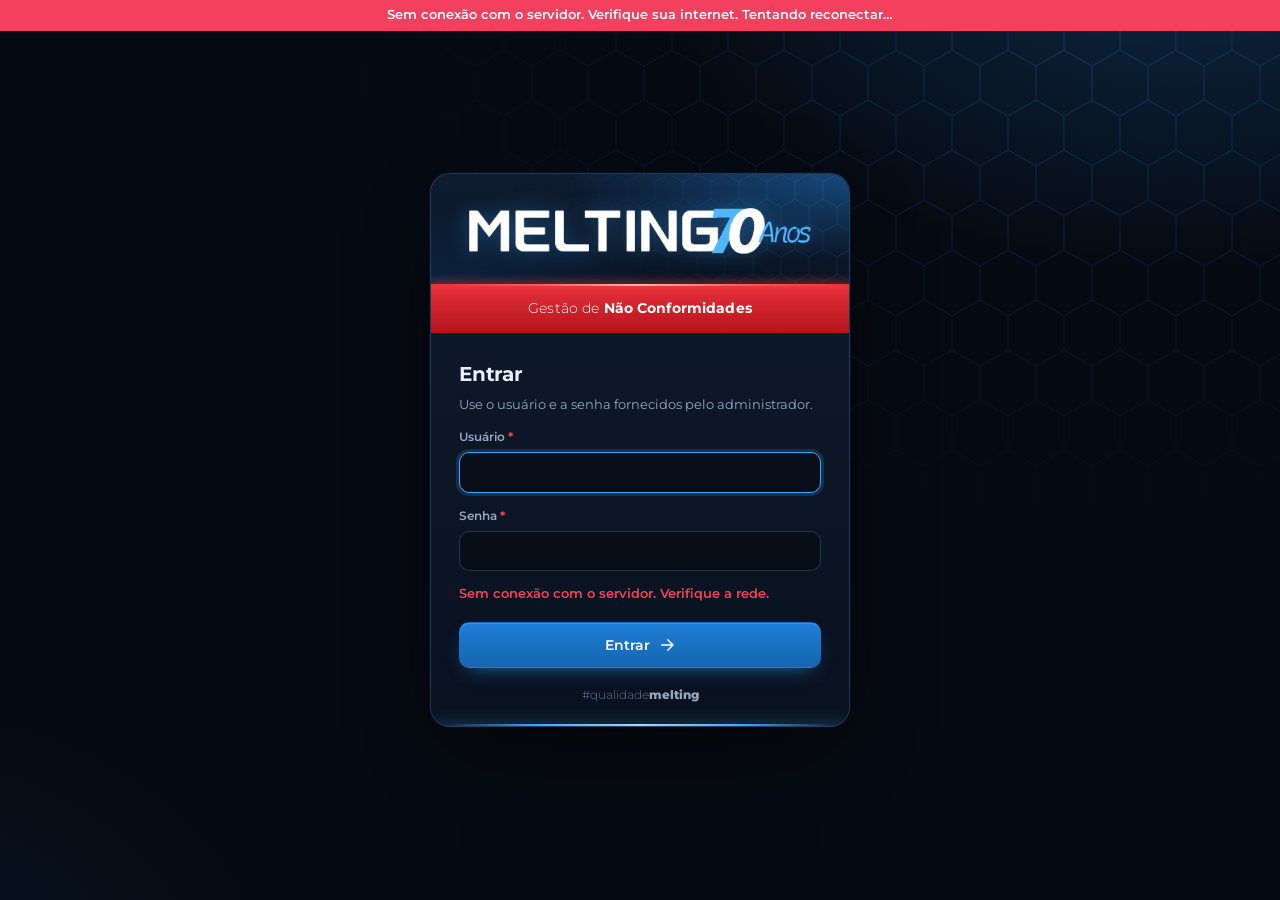
<file: index.html>
<!doctype html>
<html lang="pt-BR">
<head>
<meta charset="utf-8">
<meta name="viewport" content="width=device-width, initial-scale=1">
<title>Melting · Não Conformidades</title>
<meta name="theme-color" content="#060a12">
<link rel="icon" type="image/png" sizes="32x32" href="assets/favicon-32.png?v=2">
<link rel="apple-touch-icon" href="assets/icone-180.png?v=2">
<link rel="preconnect" href="https://fonts.googleapis.com">
<link rel="preconnect" href="https://fonts.gstatic.com" crossorigin>
<link href="https://fonts.googleapis.com/css2?family=Montserrat:wght@300;400;500;600;700;800&display=swap" rel="stylesheet">
<link rel="stylesheet" href="styles.css">
<script>try { if (localStorage.getItem('nc-tema') === 'light') document.documentElement.dataset.theme = 'light'; } catch (e) {}</script>
</head>
<body class="auth-mode">
<svg class="hexbg" aria-hidden="true">
  <defs>
    <pattern id="hex" width="56" height="100" patternUnits="userSpaceOnUse">
      <path d="M28 66L0 50L0 16L28 0L56 16L56 50L28 66L28 100" fill="none" stroke="#2f8be0" stroke-width="1.2"/>
    </pattern>
    <radialGradient id="hexfade" cx="85%" cy="5%" r="60%">
      <stop offset="0" stop-color="#fff" stop-opacity="1"/>
      <stop offset="1" stop-color="#fff" stop-opacity="0"/>
    </radialGradient>
    <mask id="hexmask"><rect width="100%" height="100%" fill="url(#hexfade)"/></mask>
  </defs>
  <rect width="100%" height="100%" fill="url(#hex)" mask="url(#hexmask)"/>
</svg>

<div class="app">
  <aside class="sidebar" id="sidebar">
    <a class="brand" href="#/painel" aria-label="Início">
      <div class="brand-logo"><img src="assets/logo-melting-escuro.png" alt="Melting 70 anos"></div>
      <div class="brand-tag">Gestão de <b>Não Conformidades</b></div>
    </a>
    <nav class="nav" id="nav"></nav>
    <div class="sidebar-foot" id="sidebar-user"></div>
  </aside>
  <div class="scrim" id="scrim"></div>

  <div class="main">
    <header class="topbar">
      <button class="icon-btn menu-btn" id="menu-btn" aria-label="Menu"></button>
      <h1 id="page-title">Painel</h1>
      <a class="btn btn-primary top-new" href="#/nova" id="top-new"></a>
      <div class="topbar-actions">
        <div class="notif-box" id="notif"></div>
        <div class="online-box" id="online"></div>
      </div>
    </header>
    <div class="glowline" aria-hidden="true"></div>
    <main id="view" class="view"></main>
  </div>
</div>

<div id="auth"></div>
<div class="offline-bar">Sem conexão com o servidor. Verifique se a janela do servidor (iniciar-servidor.bat) está aberta no computador servidor. Tentando reconectar…</div>
<div id="print-area"></div>
<div id="toasts" aria-live="polite"></div>
<div id="modal-root"></div>
<input type="file" id="import-file" accept="application/json,.json" hidden>
<script src="config.js"></script>
<script src="app.js"></script>
</body>
</html>
</file>
<file: styles.css>
/* ===== Melting · Gestão de Não Conformidades ===== */
:root{
  --bg:#060a12; --bg2:#09111e;
  --surface:#0c1524; --surface2:#101d31; --surface3:#16284a;
  --line:rgba(96,160,230,.13); --line2:rgba(96,160,230,.26);
  --text:#e8eff9; --muted:#93a7c0; --dim:#5f7593;
  --brand:#1565b0; --brand2:#1f7fd6; --glow:#3aa8ff; --glow2:#a6daff;
  --ok:#34d399; --warn:#f5a524; --err:#f43f5e;
  --r:16px; --r-sm:10px;
  --shadow:0 18px 40px -20px rgba(0,0,0,.75);
  --font:'Montserrat',system-ui,'Segoe UI',Roboto,sans-serif;
  --sidebar:268px;
  color-scheme:dark;
}
*{box-sizing:border-box}
html,body{margin:0}
body{
  font-family:var(--font); font-size:14px; line-height:1.5; color:var(--text);
  background:
    radial-gradient(900px 600px at 92% -10%, rgba(31,127,214,.28), transparent 60%),
    radial-gradient(700px 500px at -10% 110%, rgba(21,101,176,.12), transparent 60%),
    var(--bg);
  min-height:100vh; -webkit-font-smoothing:antialiased;
}
.hexbg{position:fixed; inset:0; width:100%; height:100%; opacity:.22; pointer-events:none; z-index:0}
a{color:inherit; text-decoration:none}
h1,h2,h3,h4{margin:0; font-weight:700; letter-spacing:-.01em}
p{margin:0}
.muted{color:var(--muted)}
.ic{width:18px; height:18px; flex:none}
.txt-err{color:var(--err)}
.txt-ok{color:var(--ok)}
.txt-warn{color:var(--warn)}

/* ===== Layout ===== */
.app{position:relative; z-index:1; display:flex; min-height:100vh}
.sidebar{
  position:fixed; inset:0 auto 0 0; width:var(--sidebar); z-index:30;
  background:linear-gradient(180deg, rgba(9,17,30,.96), rgba(6,10,18,.98));
  border-right:1px solid var(--line); display:flex; flex-direction:column; padding:22px 16px 16px;
  backdrop-filter:blur(8px);
}
.brand{display:block; margin:0 4px 26px; border-radius:14px; overflow:hidden; border:1px solid rgba(58,168,255,.28);
  box-shadow:0 14px 34px -14px rgba(31,127,214,.65), inset 0 1px 0 rgba(255,255,255,.05)}
.brand-logo{position:relative; padding:20px 18px 18px; overflow:hidden;
  background:
    radial-gradient(120% 140% at 100% 0%, rgba(31,127,214,.45), transparent 55%),
    radial-gradient(90% 120% at 0% 100%, rgba(21,101,176,.18), transparent 60%),
    linear-gradient(180deg, #0e1c31, #0a1424)}
.brand-logo::before{content:""; position:absolute; inset:0; opacity:.22; pointer-events:none;
  background-image:url("data:image/svg+xml,%3Csvg xmlns='http://www.w3.org/2000/svg' width='28' height='50'%3E%3Cpath d='M14 33L0 25L0 8L14 0L28 8L28 25L14 33L14 50' fill='none' stroke='%233aa8ff' stroke-width='.8'/%3E%3C/svg%3E");
  -webkit-mask-image:linear-gradient(225deg,#000,transparent 70%); mask-image:linear-gradient(225deg,#000,transparent 70%)}
.brand-logo img{position:relative; display:block; width:100%; height:auto; filter:drop-shadow(0 0 10px rgba(58,168,255,.35))}
.brand-tag{position:relative; background:linear-gradient(180deg, #e8323a, #b3141d); color:#fff; font-size:13px; font-weight:300; padding:11px 14px 10px; text-align:center; letter-spacing:.01em}
.brand-tag::before{content:""; position:absolute; left:0; right:0; top:0; height:2px; background:linear-gradient(90deg, transparent, #ff5a5f, #ffb3b5, #ff5a5f, transparent); box-shadow:0 0 10px 1px rgba(255,70,76,.8)}
.brand-tag b{font-weight:700}

.nav{display:flex; flex-direction:column; gap:4px}
.nav-label{font-size:10.5px; text-transform:uppercase; letter-spacing:.14em; color:var(--dim); margin:14px 12px 6px; font-weight:600}
.nav a{display:flex; align-items:center; gap:12px; padding:10px 12px; border-radius:10px; color:var(--muted); font-weight:500; transition:.15s; position:relative}
.nav a:hover{background:rgba(31,127,214,.08); color:var(--text)}
.nav a.active{background:linear-gradient(90deg, rgba(31,127,214,.25), rgba(31,127,214,.06)); color:#fff}
.nav a.active::before{content:""; position:absolute; left:-16px; top:8px; bottom:8px; width:3px; border-radius:0 3px 3px 0; background:var(--glow); box-shadow:0 0 12px var(--glow)}
.nav .badge{margin-left:auto; font-size:11px; font-weight:700; background:var(--err); color:#fff; border-radius:999px; padding:1px 7px}
.nav .badge.info{background:var(--surface3); color:var(--glow2)}
.sidebar-foot{margin-top:auto; border-top:1px solid var(--line); padding:14px 8px 0; display:flex; align-items:center; gap:10px; font-size:13px}
.avatar{width:34px; height:34px; border-radius:50%; background:linear-gradient(135deg,var(--brand2),var(--brand)); display:grid; place-items:center; font-weight:700; font-size:13px; color:#fff; flex:none}
.sidebar-foot small{display:block; color:var(--dim); font-size:11.5px}

.main{flex:1; margin-left:var(--sidebar); min-width:0; display:flex; flex-direction:column}
.topbar{position:sticky; top:0; z-index:20; display:flex; align-items:center; gap:14px; padding:18px 32px 16px; background:rgba(6,10,18,.72); backdrop-filter:blur(12px)}
.topbar h1{font-size:20px; font-weight:700}
.topbar-actions{margin-left:auto; display:flex; gap:10px}
.menu-btn{display:none}
.glowline{height:2px; position:sticky; top:62px; z-index:19; background:linear-gradient(90deg, transparent 0%, rgba(58,168,255,.0) 5%, var(--glow) 35%, var(--glow2) 50%, var(--glow) 65%, transparent 100%); box-shadow:0 0 14px 1px rgba(58,168,255,.55); opacity:.85}
.view{padding:26px 32px 120px; max-width:1500px; width:100%}

/* ===== Buttons ===== */
.btn{display:inline-flex; align-items:center; gap:8px; justify-content:center; font:inherit; font-weight:600; font-size:13.5px; padding:10px 16px; border-radius:10px; border:1px solid transparent; cursor:pointer; white-space:nowrap; transition:.15s; color:var(--text); background:var(--surface2)}
.btn:hover{filter:brightness(1.12)}
.btn:active{transform:translateY(1px)}
.btn:disabled{opacity:.45; cursor:not-allowed}
.btn-primary{background:linear-gradient(180deg,var(--brand2),var(--brand)); color:#fff; box-shadow:0 8px 20px -10px rgba(31,127,214,.9), inset 0 1px 0 rgba(255,255,255,.15)}
.btn-secondary{background:var(--surface3); border-color:var(--line2)}
.btn-ghost{background:transparent; border-color:var(--line2); color:var(--muted)}
.btn-ghost:hover{color:var(--text); background:rgba(255,255,255,.03)}
.btn-danger{background:var(--err); color:#fff}
.btn-warn{background:var(--warn); color:#1a1200}
.btn-sm{padding:7px 12px; font-size:12.5px}
.icon-btn{display:inline-grid; place-items:center; width:36px; height:36px; border-radius:10px; border:1px solid var(--line2); background:transparent; color:var(--muted); cursor:pointer}
.icon-btn:hover{color:var(--text); background:rgba(255,255,255,.04)}
.icon-btn.danger:hover{color:var(--err); border-color:rgba(244,63,94,.5)}

/* ===== Cards ===== */
.card{background:linear-gradient(180deg, rgba(16,29,49,.85), rgba(12,21,36,.85)); border:1px solid var(--line); border-radius:var(--r); padding:20px; box-shadow:var(--shadow); position:relative}
.card h3{font-size:14px; font-weight:700; margin-bottom:14px; display:flex; align-items:center; gap:8px}
.card h3 small{margin-left:auto; color:var(--dim); font-weight:500; font-size:12px}

/* ===== Pills ===== */
.pill{display:inline-flex; align-items:center; gap:6px; font-size:12px; font-weight:600; padding:3px 10px 3px 8px; border-radius:999px; color:var(--c); background:color-mix(in srgb, var(--c) 14%, transparent); border:1px solid color-mix(in srgb, var(--c) 30%, transparent); white-space:nowrap}
.pill i{width:7px; height:7px; border-radius:50%; background:var(--c); box-shadow:0 0 8px var(--c)}
.sev{display:inline-flex; align-items:center; gap:5px; font-size:12px; font-weight:600; color:var(--c); white-space:nowrap}
.sev::before{content:""; width:9px; height:9px; border-radius:2px; background:var(--c); transform:rotate(45deg)}
.tag{display:inline-block; font-size:11.5px; padding:2px 8px; border-radius:6px; background:var(--surface3); color:var(--muted); font-weight:500}
.due{font-size:12px; font-weight:600; white-space:nowrap}
.due.late{color:var(--err)} .due.soon{color:var(--warn)} .due.ok{color:var(--muted)}

/* ===== Dashboard ===== */
.hero{display:flex; align-items:center; gap:24px; padding:26px 28px; overflow:hidden; margin-bottom:20px; background:linear-gradient(110deg, rgba(21,101,176,.35), rgba(12,21,36,.9) 55%)}
.hero::after{content:""; position:absolute; left:0; right:0; bottom:0; height:2px; background:linear-gradient(90deg, transparent, var(--glow), var(--glow2), var(--glow), transparent); box-shadow:0 0 12px var(--glow)}
.hero h2{font-size:24px; margin:4px 0 6px}
.eyebrow{font-size:13px; font-weight:300; color:var(--glow2); letter-spacing:.02em}
.eyebrow b{font-weight:800}
.hero .btn{margin-left:auto}
.kpis{display:grid; grid-template-columns:repeat(6,1fr); gap:14px; margin-bottom:20px}
.kpi{cursor:pointer; padding:16px 18px; text-align:left; font:inherit; color:inherit; transition:.15s}
.kpi:hover{border-color:var(--line2); transform:translateY(-2px)}
.kpi-top{display:flex; align-items:center; justify-content:space-between; color:var(--muted); font-size:12px; font-weight:500}
.kpi-top .ic{color:var(--c,var(--glow)); width:20px; height:20px; padding:0}
.kpi-v{font-size:30px; font-weight:800; margin-top:6px; letter-spacing:-.02em; color:var(--c,var(--text))}
.kpi-s{font-size:11.5px; color:var(--dim)}
.dash-grid{display:grid; grid-template-columns:repeat(3,minmax(0,1fr)); gap:16px}
.span-2{grid-column:span 2}
.span-3{grid-column:1/-1}

.hbars{display:flex; flex-direction:column; gap:8px}
.hbar{display:grid; grid-template-columns:minmax(90px,38%) 1fr 30px; gap:10px; align-items:center; background:none; border:0; padding:3px 0; font:inherit; color:inherit; cursor:pointer; text-align:left; border-radius:6px}
.hbar:hover .hb-l{color:var(--text)}
.hb-l{font-size:12.5px; color:var(--muted); white-space:nowrap; overflow:hidden; text-overflow:ellipsis}
.hb-t{height:10px; border-radius:6px; background:rgba(255,255,255,.04); overflow:hidden}
.hb-t i{display:block; height:100%; border-radius:6px; background:linear-gradient(90deg, color-mix(in srgb,var(--c) 55%, transparent), var(--c)); min-width:2px}
.hb-v{font-weight:700; font-size:13px; text-align:right}

.donut-wrap{display:flex; align-items:center; gap:22px; flex-wrap:wrap}
.donut{width:150px; height:150px; border-radius:50%; display:grid; place-items:center; flex:none; position:relative}
.donut>div{width:104px; height:104px; border-radius:50%; background:var(--surface); display:grid; place-items:center; align-content:center; text-align:center}
.donut b{font-size:28px; font-weight:800; line-height:1}
.donut span{font-size:11px; color:var(--muted)}
.legend{list-style:none; margin:0; padding:0; display:flex; flex-direction:column; gap:8px; flex:1; min-width:120px}
.legend li{display:flex; align-items:center; gap:8px; font-size:13px; color:var(--muted)}
.legend li b{margin-left:auto; color:var(--text)}
.legend i{width:10px; height:10px; border-radius:3px}
.legend-inline{display:flex; gap:16px; font-size:12px; color:var(--muted); position:absolute; top:20px; right:20px}
.legend-inline span{display:flex; align-items:center; gap:6px}
.legend-inline i{width:10px; height:10px; border-radius:3px; display:inline-block}
.vbars{display:grid; grid-template-columns:repeat(12,1fr); gap:6px; height:210px; align-items:end; padding-top:18px}
.vb{display:flex; flex-direction:column; align-items:center; height:100%; gap:6px}
.vb-bars{flex:1; width:100%; display:flex; align-items:flex-end; justify-content:center; gap:3px; border-bottom:1px solid var(--line)}
.vb-bars i{width:min(14px,40%); background:linear-gradient(180deg,var(--glow),var(--brand)); border-radius:4px 4px 0 0; position:relative; min-height:2px}
.vb-bars i.ok{background:linear-gradient(180deg,#5eead4,#10b981)}
.vb-bars i::before{content:attr(data-v); position:absolute; top:-17px; left:50%; transform:translateX(-50%); font-size:10.5px; font-weight:700; color:var(--muted)}
.vb span{font-size:11px; color:var(--dim)}

.att-list{display:flex; flex-direction:column}
.att{display:grid; grid-template-columns:110px 1fr auto auto; gap:14px; align-items:center; padding:11px 4px; border-top:1px solid var(--line); cursor:pointer}
.att:first-child{border-top:0}
.att:hover{background:rgba(255,255,255,.02)}
.att .num{font-weight:700; font-size:12.5px; color:var(--glow2)}
.att .tt{white-space:nowrap; overflow:hidden; text-overflow:ellipsis}
.att .who{font-size:12px; color:var(--muted)}
.big-money{font-size:30px; font-weight:800; letter-spacing:-.02em}

/* ===== Empty ===== */
.empty{text-align:center; padding:60px 24px; max-width:620px; margin:30px auto}
.empty .ring{width:84px; height:84px; margin:0 auto 18px; border-radius:50%; display:grid; place-items:center; background:radial-gradient(circle, rgba(31,127,214,.35), rgba(31,127,214,.05)); border:1px solid var(--line2); color:var(--glow2)}
.empty .ring .ic{width:36px; height:36px}
.empty h2{font-size:22px; margin-bottom:8px}
.empty p{color:var(--muted); margin-bottom:22px}
.empty .row{display:flex; gap:10px; justify-content:center; flex-wrap:wrap}
.empty-mini{padding:18px; border:1px dashed var(--line2); border-radius:12px; color:var(--muted); text-align:center; font-size:13px}

/* ===== Filters / table ===== */
.toolbar{display:flex; gap:10px; flex-wrap:wrap; align-items:center; margin-bottom:14px}
.search{position:relative; flex:1 1 260px}
.search .ic{position:absolute; left:12px; top:50%; transform:translateY(-50%); color:var(--dim)}
.search input{padding-left:38px}
.toolbar select,.toolbar input[type=date]{width:auto; min-width:140px}
.view-toggle{display:inline-flex; border:1px solid var(--line2); border-radius:10px; overflow:hidden}
.view-toggle button{background:transparent; border:0; color:var(--muted); padding:8px 12px; cursor:pointer; display:flex; align-items:center; gap:6px; font:inherit; font-size:13px; font-weight:600}
.view-toggle button.on{background:var(--surface3); color:#fff}
.result-info{display:flex; align-items:center; gap:10px; color:var(--muted); font-size:12.5px; margin-bottom:10px; flex-wrap:wrap}
.chip{display:inline-flex; align-items:center; gap:6px; padding:3px 6px 3px 10px; border-radius:999px; background:var(--surface3); color:var(--text); font-size:12px; font-weight:500}
.chip button{background:none; border:0; color:var(--muted); cursor:pointer; padding:0; display:grid}
.chip button .ic{width:14px; height:14px}
.linkbtn{background:none; border:0; color:var(--glow); cursor:pointer; font:inherit; font-size:12.5px; padding:0}

.table-wrap{padding:0; overflow:hidden}
table.tbl{width:100%; border-collapse:collapse}
.tbl th{font-size:11px; text-transform:uppercase; letter-spacing:.08em; color:var(--dim); font-weight:600; text-align:left; padding:13px 14px; border-bottom:1px solid var(--line); cursor:pointer; user-select:none; white-space:nowrap; background:rgba(6,10,18,.35)}
.tbl th:hover{color:var(--text)}
.tbl th .arr{opacity:.8; margin-left:4px}
.tbl td{padding:13px 14px; border-bottom:1px solid var(--line); vertical-align:middle}
.tbl tbody tr{cursor:pointer; transition:background .12s}
.tbl tbody tr:hover{background:rgba(31,127,214,.07)}
.tbl tbody tr:last-child td{border-bottom:0}
.tbl .num{font-weight:700; color:var(--glow2); white-space:nowrap}
.tbl .tt{font-weight:600; max-width:360px}
.tbl .tt small{display:block; color:var(--dim); font-weight:500; font-size:12px; white-space:nowrap; overflow:hidden; text-overflow:ellipsis}
.prog{display:flex; align-items:center; gap:8px; font-size:12px; color:var(--muted); white-space:nowrap}
.prog .bar{width:54px; height:6px; border-radius:4px; background:rgba(255,255,255,.06); overflow:hidden}
.prog .bar i{display:block; height:100%; background:var(--ok)}

/* ===== Kanban ===== */
.kanban{display:grid; grid-template-columns:repeat(6, minmax(230px,1fr)); gap:14px; overflow-x:auto; padding-bottom:10px}
.kcol{background:rgba(12,21,36,.6); border:1px solid var(--line); border-radius:var(--r); padding:12px; min-height:200px; display:flex; flex-direction:column; gap:10px}
.kcol-h{display:flex; align-items:center; gap:8px; font-size:13px; font-weight:700; padding:2px 4px 8px; border-bottom:2px solid var(--c)}
.kcol-h span{margin-left:auto; color:var(--muted); font-weight:600}
.kcol.over{background:rgba(31,127,214,.1); border-color:var(--glow)}
.kcard{background:var(--surface2); border:1px solid var(--line); border-left:3px solid var(--sc); border-radius:10px; padding:11px 12px; cursor:pointer; display:flex; flex-direction:column; gap:6px; transition:.12s}
.kcard:hover{border-color:var(--line2); transform:translateY(-1px)}
.kcard.dragging{opacity:.4}
.kcard .num{font-size:11.5px; font-weight:700; color:var(--glow2)}
.khead{display:flex; align-items:center; justify-content:space-between; gap:8px}
.kprazo{display:inline-flex; align-items:center; gap:4px; font-size:10.5px; font-weight:700; letter-spacing:.02em; padding:3px 8px 3px 6px; border-radius:999px; border:1px solid; white-space:nowrap}
.kprazo svg{width:13px; height:13px; flex:none}
.kprazo.ok{color:#34d399; border-color:rgba(52,211,153,.4); background:rgba(52,211,153,.1)}
.kprazo.soon{color:var(--warn); border-color:rgba(245,165,36,.45); background:rgba(245,165,36,.1)}
.kprazo.late{color:#ff5a6e; border-color:rgba(244,63,94,.55); background:rgba(244,63,94,.14); animation:kpulse 1.8s ease-in-out infinite}
@keyframes kpulse{0%,100%{box-shadow:0 0 0 0 rgba(244,63,94,.45)} 50%{box-shadow:0 0 0 4px rgba(244,63,94,0)}}
@media (prefers-reduced-motion:reduce){ .kprazo.late{animation:none} }
.kcard .tt{font-weight:600; font-size:13px; line-height:1.35}
.kcard .meta{display:flex; align-items:center; justify-content:space-between; gap:6px; font-size:11.5px; color:var(--muted)}

/* ===== Forms ===== */
input,select,textarea{width:100%; font:inherit; font-size:13.5px; color:var(--text); background:rgba(6,10,18,.55); border:1px solid var(--line2); border-radius:10px; padding:9px 12px; outline:none; transition:border .15s, box-shadow .15s}
textarea{resize:vertical; min-height:42px}
.money-in{position:relative}
.money-in i{position:absolute; left:12px; top:50%; transform:translateY(-50%); font-style:normal; font-size:13.5px; color:var(--muted); pointer-events:none}
.money-in input{padding-left:36px; text-align:right; font-variant-numeric:tabular-nums}
input:focus,select:focus,textarea:focus{border-color:var(--glow); box-shadow:0 0 0 3px rgba(58,168,255,.18)}
input::placeholder,textarea::placeholder{color:var(--dim)}
select option{background:var(--surface)}
input:disabled,select:disabled,textarea:disabled{opacity:.75; cursor:not-allowed}
.fld{display:flex; flex-direction:column; gap:6px; min-width:0}
.fld>span{font-size:12px; font-weight:600; color:var(--muted)}
.fld>span b{color:var(--err)}
.fld.invalid input,.fld.invalid select,.fld.invalid textarea{border-color:var(--err); box-shadow:0 0 0 3px rgba(244,63,94,.15)}
.fld .hint{font-size:11.5px; color:var(--dim); font-weight:400}
.grid{display:grid; grid-template-columns:repeat(4,minmax(0,1fr)); gap:14px 16px}
.grid .c2{grid-column:span 2} .grid .c3{grid-column:span 3} .grid .c4{grid-column:1/-1}
.seg{display:flex; gap:6px; flex-wrap:wrap}
.seg label{flex:1; position:relative; cursor:pointer; min-width:70px}
.seg input{position:absolute; opacity:0; pointer-events:none}
.seg span{display:block; text-align:center; padding:8px 10px; border-radius:10px; border:1px solid var(--line2); font-size:12.5px; font-weight:600; color:var(--muted); transition:.12s; white-space:nowrap}
.seg label:hover span{color:var(--text)}
.seg input:checked+span{color:#fff; background:color-mix(in srgb,var(--c) 28%, transparent); border-color:var(--c); box-shadow:0 0 0 1px var(--c) inset}
.seg input:focus-visible+span{outline:2px solid var(--glow)}

/* ===== Editor ===== */
.ed-head{display:flex; align-items:flex-start; gap:16px; margin-bottom:18px}
.ed-num{display:flex; align-items:center; gap:10px; flex-wrap:wrap; font-weight:700; color:var(--glow2); font-size:13px}
.ed-title h2{font-size:22px; margin:6px 0 4px}
.ed-meta{font-size:12px; color:var(--dim)}
.stepper{list-style:none; margin:0 0 20px; padding:16px 20px; display:flex; gap:0; counter-reset:s}
.stepper li{flex:1; display:flex; align-items:center; gap:10px; position:relative; color:var(--dim); font-size:12.5px; font-weight:600; min-width:0}
.stepper li:not(:last-child)::after{content:""; flex:1; height:2px; background:var(--line2); margin:0 12px; border-radius:2px; min-width:12px}
.stepper li.done:not(:last-child)::after{background:linear-gradient(90deg,var(--ok),color-mix(in srgb,var(--ok) 40%, transparent))}
.stepper .dot{width:30px; height:30px; border-radius:50%; display:grid; place-items:center; border:2px solid var(--line2); flex:none; font-size:12px}
.stepper .dot .ic{width:15px; height:15px}
.stepper li.done{color:var(--muted)}
.stepper li.done .dot{background:var(--ok); border-color:var(--ok); color:#062018}
.stepper li.current{color:#fff}
.stepper li.current .dot{border-color:var(--glow); background:rgba(58,168,255,.18); color:#fff; box-shadow:0 0 0 4px rgba(58,168,255,.12), 0 0 18px rgba(58,168,255,.5)}
.stepper .lbl{white-space:nowrap; overflow:hidden; text-overflow:ellipsis}
.banner{display:flex; align-items:center; gap:12px; padding:13px 16px; border-radius:12px; margin-bottom:18px; font-size:13px; border:1px solid}
.banner.ok{background:rgba(52,211,153,.08); border-color:rgba(52,211,153,.3); color:#a7f3d0}
.banner.mute{background:rgba(125,142,163,.1); border-color:rgba(125,142,163,.3); color:var(--muted)}
.banner.warn{background:rgba(245,165,36,.08); border-color:rgba(245,165,36,.35); color:#fde2a8}
.ed-grid{display:grid; grid-template-columns:200px minmax(0,1fr); gap:22px; align-items:start}
.ed-toc{position:sticky; top:90px; display:flex; flex-direction:column; gap:2px}
.ed-toc button{background:none; border:0; text-align:left; font:inherit; color:var(--muted); padding:8px 12px; border-radius:8px; cursor:pointer; font-size:13px; display:flex; gap:10px; align-items:center}
.ed-toc button:hover{background:rgba(255,255,255,.03); color:var(--text)}
.ed-toc button i{font-style:normal; font-size:11px; font-weight:700; width:20px; height:20px; border-radius:6px; display:grid; place-items:center; background:var(--surface3); color:var(--glow2); flex:none}
.ed-sections{display:flex; flex-direction:column; gap:18px; min-width:0}
fieldset.lock{border:0; margin:0; padding:0; min-width:0; display:contents}
.sec{scroll-margin-top:90px; padding:0}
.sec-h{display:flex; align-items:center; gap:14px; padding:18px 22px; border-bottom:1px solid var(--line)}
.sec-h h3{margin:0; font-size:15px}
.sec-h p{font-size:12.5px; color:var(--muted)}
.sec-n{width:32px; height:32px; border-radius:10px; display:grid; place-items:center; font-weight:800; background:linear-gradient(180deg,var(--brand2),var(--brand)); color:#fff; flex:none; font-size:14px}
.sec-h .right{margin-left:auto}
.sec-b{padding:20px 22px 22px}
.sub-h{font-size:12px; text-transform:uppercase; letter-spacing:.1em; color:var(--glow2); font-weight:700; margin:4px 0 12px; display:flex; align-items:center; gap:8px}
.sub-h small{text-transform:none; letter-spacing:0; color:var(--dim); font-weight:500}
.sub-gap{margin-top:24px}

.whys{display:flex; flex-direction:column; gap:8px; counter-reset:w}
.why{display:grid; grid-template-columns:96px 1fr; align-items:center; gap:10px}
.why b{font-size:12px; color:var(--muted); font-weight:600}
.why:nth-child(n+2){padding-left:14px}
.why:nth-child(n+3){padding-left:28px}
.why:nth-child(n+4){padding-left:42px}
.why:nth-child(n+5){padding-left:56px}

.fish{display:grid; grid-template-columns:1fr 1fr 1fr 150px; grid-template-rows:auto 26px auto; gap:0 14px; align-items:stretch}
.fish .bone{display:flex; flex-direction:column; gap:6px}
.fish .bone span{font-size:12px; font-weight:700; color:var(--glow2); text-transform:uppercase; letter-spacing:.06em}
.fish .bone.top{border-bottom:2px solid transparent}
.fish .spine{grid-column:1/4; grid-row:2; position:relative}
.fish .spine::before{content:""; position:absolute; left:0; right:-14px; top:50%; height:3px; background:linear-gradient(90deg, var(--line2), var(--glow)); border-radius:2px; box-shadow:0 0 10px rgba(58,168,255,.4)}
.fish .head{grid-column:4; grid-row:1/4; display:flex; align-items:center}
.fish .head .box{width:100%; border:1px solid var(--glow); background:rgba(58,168,255,.08); border-radius:12px; padding:12px; font-size:12px; color:var(--glow2); font-weight:700; text-align:center; position:relative}
.fish .head .box::before{content:""; position:absolute; left:-10px; top:50%; transform:translateY(-50%); border:9px solid transparent; border-right-color:var(--glow); border-left:0}
.fish .bone.b1,.fish .bone.b4{grid-column:1} .fish .bone.b2,.fish .bone.b5{grid-column:2} .fish .bone.b3,.fish .bone.b6{grid-column:3}
.fish .bone.b1,.fish .bone.b2,.fish .bone.b3{grid-row:1}
.fish .bone.b4,.fish .bone.b5,.fish .bone.b6{grid-row:3}
.fish textarea{min-height:64px; font-size:13px}

.acoes{display:flex; flex-direction:column; gap:12px}
.acao{display:grid; grid-template-columns:34px 1fr 36px; gap:14px; padding:16px; border:1px solid var(--line); border-left:3px solid var(--c); border-radius:12px; background:rgba(6,10,18,.35)}
.acao-n{width:30px; height:30px; border-radius:50%; background:var(--surface3); display:grid; place-items:center; font-weight:800; font-size:13px; color:var(--glow2)}
.acao .grid{grid-template-columns:repeat(4,minmax(0,1fr))}
.w2h{font-size:10px; font-weight:800; color:var(--glow); background:rgba(58,168,255,.12); padding:1px 5px; border-radius:4px; margin-right:4px; letter-spacing:.03em}
.add-row{margin-top:12px}

.anexos{display:grid; grid-template-columns:repeat(auto-fill,minmax(150px,1fr)); gap:12px}
.anexo{border:1px solid var(--line); border-radius:12px; overflow:hidden; background:var(--surface2); position:relative; cursor:pointer}
.anexo .thumb{aspect-ratio:4/3; background:#000 center/cover no-repeat; display:grid; place-items:center; color:var(--muted)}
.anexo .thumb .ic{width:34px; height:34px}
.anexo .nm{font-size:11.5px; padding:7px 9px; white-space:nowrap; overflow:hidden; text-overflow:ellipsis; color:var(--muted)}
.anexo .icon-btn{position:absolute; top:6px; right:6px; width:28px; height:28px; background:rgba(6,10,18,.75); border-color:transparent}
.drop{border:1.5px dashed var(--line2); border-radius:12px; display:grid; place-items:center; text-align:center; padding:18px; color:var(--muted); cursor:pointer; font-size:12.5px; min-height:150px; gap:6px; transition:.15s}
.drop:hover,.drop.over{border-color:var(--glow); color:var(--text); background:rgba(58,168,255,.05)}
.drop .ic{width:26px; height:26px; color:var(--glow)}

.timeline{list-style:none; margin:0; padding:0 0 0 6px}
.timeline li{position:relative; padding:0 0 14px 22px; border-left:2px solid var(--line2); font-size:13px}
.timeline li:last-child{border-left-color:transparent; padding-bottom:0}
.timeline li::before{content:""; position:absolute; left:-6px; top:4px; width:10px; height:10px; border-radius:50%; background:var(--glow); box-shadow:0 0 8px var(--glow)}
.timeline small{display:block; color:var(--dim); font-size:11.5px}

.actionbar{position:fixed; left:var(--sidebar); right:0; bottom:0; z-index:25; display:flex; align-items:center; gap:10px; padding:14px 32px; background:rgba(6,10,18,.88); backdrop-filter:blur(12px); border-top:1px solid var(--line)}
.actionbar::before{content:""; position:absolute; left:0; right:0; top:-1px; height:1px; background:linear-gradient(90deg, transparent, var(--glow), transparent); opacity:.6}
.actionbar .sp{flex:1}
.dirty{font-size:12.5px; color:var(--warn); font-weight:600; opacity:0; transition:.2s}
.dirty.on{opacity:1}
.btn .sm{display:none}
.menu-wrap{position:relative}
.menu{position:absolute; bottom:calc(100% + 8px); right:0; min-width:220px; background:var(--surface2); border:1px solid var(--line2); border-radius:12px; padding:6px; box-shadow:var(--shadow); display:none}
.menu.open{display:block}
.menu button{display:flex; width:100%; align-items:center; gap:10px; background:none; border:0; color:var(--text); font:inherit; font-size:13px; padding:9px 10px; border-radius:8px; cursor:pointer; text-align:left}
.menu button:hover{background:rgba(255,255,255,.05)}
.menu button.danger{color:var(--err)}

/* ===== Config ===== */
.cfg-grid{display:grid; grid-template-columns:repeat(2,minmax(0,1fr)); gap:16px}
.chips{display:flex; flex-wrap:wrap; gap:6px; margin-bottom:12px}
.addline{display:flex; gap:8px}
.cfg-actions{display:flex; flex-wrap:wrap; gap:10px}
.cfg-note{font-size:12.5px; color:var(--muted); margin-bottom:14px}

/* ===== Toast / Modal ===== */
#toasts{position:fixed; right:22px; bottom:90px; z-index:100; display:flex; flex-direction:column; gap:8px}
.toast{display:flex; align-items:center; gap:10px; padding:12px 16px; border-radius:12px; background:var(--surface2); border:1px solid var(--line2); box-shadow:var(--shadow); font-size:13px; font-weight:500; animation:tin .25s ease; max-width:380px}
.toast.ok .ic{color:var(--ok)} .toast.err .ic{color:var(--err)}
.toast.out{opacity:0; transform:translateY(8px); transition:.3s}
@keyframes tin{from{opacity:0; transform:translateY(10px)}}
.modal-back{position:fixed; inset:0; z-index:90; background:rgba(2,5,10,.7); backdrop-filter:blur(4px); display:grid; place-items:center; padding:20px; animation:tin .2s}
.modal{width:min(520px,100%); background:var(--surface); border:1px solid var(--line2); border-radius:18px; box-shadow:var(--shadow); overflow:hidden}
.modal.wide{width:min(980px,100%)}
.modal h3{padding:18px 22px; border-bottom:1px solid var(--line); font-size:16px}
.modal-body{padding:18px 22px; color:var(--muted); font-size:13.5px; max-height:70vh; overflow:auto}
.modal-body ul{margin:8px 0 0; padding-left:18px; color:var(--text)}
.modal-body li{margin:4px 0}
.modal-body img{max-width:100%; border-radius:10px; display:block; margin:0 auto}
.modal-actions{display:flex; justify-content:flex-end; gap:10px; padding:14px 22px; border-top:1px solid var(--line); background:rgba(6,10,18,.3)}

/* ===== Histórico (log) da NC ===== */
.log-tools{display:flex; gap:10px; flex-wrap:wrap; align-items:center; margin-bottom:16px}
.log-tools .search{flex:1 1 220px}
.log-tools select{width:auto; min-width:150px}
.log{list-style:none; margin:0; padding:0 0 0 4px; position:relative}
.log li{display:grid; grid-template-columns:34px 1fr; gap:12px; position:relative; padding-bottom:16px}
.log li:not(:last-child)::before{content:""; position:absolute; left:16px; top:34px; bottom:0; width:2px; background:var(--line2)}
.log-ic{width:34px; height:34px; border-radius:10px; display:grid; place-items:center; color:var(--c); background:color-mix(in srgb, var(--c) 14%, transparent); border:1px solid color-mix(in srgb, var(--c) 35%, transparent)}
.log-ic .ic{width:16px; height:16px}
.log-main{min-width:0; padding-top:2px}
.log-top{display:flex; align-items:baseline; gap:10px; flex-wrap:wrap; font-size:13.5px}
.log-tag{font-size:10.5px; font-weight:700; text-transform:uppercase; letter-spacing:.06em; color:var(--c)}
.log-meta{display:flex; align-items:center; gap:6px; font-size:12px; color:var(--muted); margin-top:3px}
.avatar.xs{width:18px; height:18px; font-size:8.5px; margin-left:2px}
.log-diff{width:100%; border-collapse:collapse; margin-top:10px; font-size:12.5px; border:1px solid var(--line); border-radius:10px; overflow:hidden}
.log-diff th{text-align:left; font-size:10.5px; text-transform:uppercase; letter-spacing:.06em; color:var(--dim); padding:7px 10px; background:rgba(6,10,18,.45); font-weight:600}
.log-diff td{padding:7px 10px; border-top:1px solid var(--line); vertical-align:top; word-break:break-word}
.log-diff td:first-child{color:var(--muted); font-weight:600; width:28%}
.log-diff td.de{color:#fda4af; text-decoration:line-through; text-decoration-color:rgba(244,63,94,.5); width:36%}
.log-diff td.para{color:#86efac}
.log-diff i{color:var(--dim); text-decoration:none; font-style:italic}
.linkbtn .ic{width:13px; height:13px; vertical-align:-2px}
@media (max-width:720px){ .log-diff thead{display:none} .log-diff td{display:block; width:auto!important; border-top:0; padding:2px 10px} .log-diff tr{display:block; border-top:1px solid var(--line); padding:6px 0} }

/* ===== Kanban: responsável ===== */
.kresp{display:flex; align-items:center; gap:7px; padding:4px 0; margin:0; min-width:0}
.kresp .avatar.sm{width:20px; height:20px; font-size:8.5px; flex:none}
.kresp span:last-child{font-size:12px; font-weight:600; color:var(--text); line-height:1.2; min-width:0; overflow:hidden; text-overflow:ellipsis; white-space:nowrap}
.kresp small{display:inline; font-size:11px; font-weight:400; color:var(--dim); margin-right:4px}

/* ===== Setores x responsáveis ===== */
.span-cfg{grid-column:1/-1}
.setor-tbl{display:grid; grid-template-columns:1fr; gap:0}
.setor-head,.setor-row{display:grid; grid-template-columns:minmax(120px,.8fr) minmax(170px,1fr) minmax(220px,2fr) 36px; gap:12px; align-items:center}
.setor-head{font-size:11px; font-weight:700; letter-spacing:.06em; text-transform:uppercase; color:var(--muted); padding:0 0 6px; border-bottom:1px solid var(--line2)}
.setor-row{padding:8px 0; border-bottom:1px solid var(--line)}
.setor-nome{font-weight:600; font-size:13px}
.setor-row select{padding:7px 10px; font-size:13px}
.equipe{display:flex; flex-wrap:wrap; gap:6px; align-items:center}
.equipe .chip{font-size:12px}
.equipe select{width:auto; min-width:150px; padding:5px 8px; font-size:12.5px}
.enc-who{display:flex; gap:10px; align-items:center; padding:10px 12px; margin-bottom:14px; border:1px solid var(--line2); border-radius:10px; background:rgba(58,168,255,.06); font-size:13px; color:var(--muted)}
.enc-who b{color:var(--text)}
.enc-who svg{width:16px; height:16px; flex:none; color:var(--glow)}
@media (max-width:900px){ .setor-head{display:none} .setor-row{grid-template-columns:1fr 36px} .setor-row>select,.setor-row>.equipe{grid-column:1} .setor-row>button{grid-row:1; grid-column:2} }

/* ===== Menu lateral recolhível (desktop) ===== */
@media (min-width:961px){
  .menu-btn{display:inline-grid}
  .sidebar{transition:transform .25s ease}
  .main{transition:margin-left .25s ease}
  .actionbar{transition:left .25s ease}
  body.nav-collapsed .sidebar{transform:translateX(-100%)}
  body.nav-collapsed .main{margin-left:0}
  body.nav-collapsed .actionbar{left:0}
  body.nav-collapsed .view{max-width:1700px}
}

/* ===== Responsive ===== */
@media (max-width:1280px){
  .kpis{grid-template-columns:repeat(3,1fr)}
  .ed-grid{grid-template-columns:1fr}
  .ed-toc{display:none}
}
@media (max-width:1100px){
  .dash-grid{grid-template-columns:1fr 1fr}
  .grid{grid-template-columns:repeat(2,minmax(0,1fr))}
  .grid .c3{grid-column:1/-1}
  .acao .grid{grid-template-columns:repeat(2,minmax(0,1fr))}
  .stepper .lbl{display:none}
  .stepper li.current .lbl{display:block}
}
@media (max-width:960px){
  .sidebar{transform:translateX(-100%); transition:transform .25s ease}
  body.nav-open .sidebar{transform:none}
  .scrim{position:fixed; inset:0; z-index:25; background:rgba(0,0,0,.55); display:none}
  body.nav-open .scrim{display:block}
  .main{margin-left:0}
  .menu-btn{display:inline-grid}
  .actionbar{left:0; padding:12px 16px}
  .topbar{padding:14px 16px}
  .glowline{top:64px}
  .view{padding:18px 16px 120px}
  .cfg-grid{grid-template-columns:1fr}
  .fish{grid-template-columns:1fr 1fr; grid-template-rows:auto}
  .fish .bone{grid-column:auto!important; grid-row:auto!important}
  .fish .spine{display:none}
  .fish .head{grid-column:1/-1; grid-row:auto}
  .fish .head .box::before{display:none}
}
@media (max-width:720px){
  .kpis{grid-template-columns:repeat(2,1fr)}
  .dash-grid{grid-template-columns:1fr}
  .span-2{grid-column:auto}
  .hero{flex-direction:column; align-items:flex-start}
  .hero .btn{margin-left:0}
  .grid,.acao .grid{grid-template-columns:1fr}
  .grid .c2,.grid .c3{grid-column:auto}
  .acao{grid-template-columns:1fr; position:relative}
  .acao-n{display:none}
  .acao>.icon-btn{position:absolute; top:10px; right:10px}
  .topbar-actions .btn span{display:none}
  .actionbar .btn span{display:none}
  .actionbar .btn-primary span{display:inline}
  .actionbar .btn-primary span.lg{display:none}
  .actionbar .dirty{font-size:0}
  .actionbar .dirty.on::before{content:"●"; font-size:14px}
  .sub-h{flex-wrap:wrap; gap:2px 8px}
  .att{grid-template-columns:1fr auto}
  .att .who,.att .tt-hide{display:none}
  .vbars{gap:2px}
  .legend-inline{position:static; margin-bottom:6px}
  .why{grid-template-columns:1fr; padding-left:0!important; gap:4px}
  /* table -> cards */
  .tbl thead{display:none}
  .tbl,.tbl tbody,.tbl tr,.tbl td{display:block; width:100%}
  .tbl tr{padding:12px 14px; border-bottom:1px solid var(--line); display:grid; grid-template-columns:1fr auto; gap:4px 10px}
  .tbl td{padding:0; border:0}
  .tbl td.hide-m{display:none}
  .tbl td.tt{grid-column:1/-1; order:-1}
  .toolbar select,.toolbar input[type=date]{flex:1 1 45%}
}

/* ===== Multiusuário: login, usuários, extras ===== */
body.auth-mode .app{display:none}
#auth{display:none}
body.auth-mode #auth{display:grid; place-items:center; min-height:100vh; padding:24px 16px; position:relative; z-index:2}
.auth-card{width:min(420px,100%); background:linear-gradient(180deg, rgba(16,29,49,.92), rgba(10,18,32,.95)); border:1px solid var(--line2); border-radius:20px; box-shadow:0 30px 80px -30px rgba(0,0,0,.9), 0 0 0 1px rgba(58,168,255,.05); overflow:hidden; position:relative}
.auth-card::after{content:""; position:absolute; left:0; right:0; bottom:0; height:2px; background:linear-gradient(90deg, transparent, var(--glow), var(--glow2), var(--glow), transparent); box-shadow:0 0 14px var(--glow)}
.auth-brand .brand-logo{padding:34px 38px 30px}
.auth-brand .brand-tag{font-size:14px; padding:14px}
.auth-form{padding:26px 28px 8px; display:flex; flex-direction:column; gap:14px}
.auth-form h2{font-size:20px}
.auth-form p.muted{font-size:13px; margin-top:-8px}
.auth-foot{text-align:center; font-size:12px; color:var(--dim); font-weight:300; padding:10px 0 22px}
.auth-foot b{font-weight:800; color:var(--muted)}
.btn-block{width:100%; padding:12px 16px; margin-top:4px}
.form-err{color:var(--err); font-size:12.5px; font-weight:600; min-height:18px; margin:0}
.modal .form-err{margin-top:12px}
.mgrid{grid-template-columns:1fr 1fr}
.check{display:flex; align-items:center; gap:10px; font-size:13px; color:var(--text); cursor:pointer}
.check input{width:18px; height:18px; accent-color:var(--brand2); flex:none}
.sidebar-foot .who{flex:1; min-width:0}
.sidebar-foot .who b{display:block; white-space:nowrap; overflow:hidden; text-overflow:ellipsis}
.sidebar-foot .icon-btn{width:32px; height:32px; flex:none}
.sidebar-foot .icon-btn .ic{width:16px; height:16px}
.avatar.sm{width:28px; height:28px; font-size:11px}
.uname{display:flex; align-items:center; gap:10px}
.tbl.users tbody tr{cursor:default}
.tbl.users tr.inactive td{opacity:.55}
.tbl.users .tt small{padding-left:38px}
.row-actions{text-align:right}
.perfis{display:grid; grid-template-columns:repeat(3,1fr); gap:12px; margin-bottom:14px}
.perfil{padding:14px 16px}
.perfil p{font-size:12.5px; color:var(--muted); margin-top:8px}
.pw-box{margin-top:12px; border:1px solid var(--glow); background:rgba(58,168,255,.07); border-radius:12px; padding:14px 16px; display:grid; gap:8px}
.pw-box div{display:flex; justify-content:space-between; gap:12px; flex-wrap:wrap}
.pw-box span{color:var(--muted)}
.pw-box b{color:#fff; font-family:Consolas, 'Courier New', monospace; font-size:15px; letter-spacing:.03em}
.banner.info{background:rgba(58,168,255,.06); border-color:rgba(58,168,255,.25); color:var(--glow2)}
.banner .btn{margin-left:auto}
.hint-pill{display:inline-flex; align-items:center; gap:6px; font-size:12.5px; color:var(--muted); padding:8px 12px; border:1px dashed var(--line2); border-radius:10px}
.hint-pill .ic{width:15px; height:15px}
.anexo .nm small{display:block; font-size:10.5px; color:var(--dim)}
code{font-family:Consolas, monospace; font-size:12px; background:var(--surface3); padding:1px 5px; border-radius:4px; color:var(--glow2)}
.offline-bar{display:none; position:fixed; top:0; left:0; right:0; z-index:200; background:var(--err); color:#fff; text-align:center; font-size:12.5px; font-weight:600; padding:6px}
body.offline .offline-bar{display:block}
@media (max-width:720px){ .perfis{grid-template-columns:1fr} .mgrid{grid-template-columns:1fr} .mgrid .c2{grid-column:auto} }

/* ===== Impressão / PDF: A4 retrato com pré-visualização na tela ===== */
#print-area{display:none}
body.print-preview{overflow:hidden}
body.print-preview #print-area{display:block; position:fixed; inset:0; z-index:300; overflow:auto; background:#3a4250; padding:68px 16px 40px}
.p-toolbar{position:fixed; top:0; left:0; right:0; z-index:301; display:flex; align-items:center; gap:12px; padding:10px 18px; background:#0b1524; border-bottom:1px solid rgba(255,255,255,.08); color:var(--text); font-size:13px}
.p-toolbar>span{color:var(--dim); font-size:12px; flex:1; min-width:0; overflow:hidden; text-overflow:ellipsis; white-space:nowrap}
.p-page{width:210mm; height:297mm; margin:0 auto; background:#fff; color:#111; padding:12mm; box-shadow:0 10px 40px rgba(0,0,0,.45); font-family:var(--font); font-size:10pt; line-height:1.35; overflow:hidden; box-sizing:border-box}
.p-fit{width:186mm; transform-origin:top left}
.p-fit-info{font-style:normal; font-size:12px; font-weight:700; color:#f5a524; white-space:nowrap}
.p-page *{-webkit-print-color-adjust:exact; print-color-adjust:exact}
.p-head{display:flex; align-items:center; gap:16px}
.p-head img{height:38px}
.p-ttl{flex:1}
.p-head h1{font-size:15pt; color:#0d3f73; margin:0}
.p-head p{font-size:8.5pt; color:#666; margin:2px 0 0}
.p-num{text-align:right; border:2px solid #c8102e; border-radius:8px; padding:4px 12px}
.p-num span{display:block; font-size:7.5pt; text-transform:uppercase; letter-spacing:.08em; color:#c8102e; font-weight:700}
.p-num b{font-size:13pt; color:#111}
.p-line{height:3px; background:linear-gradient(90deg,#c8102e,#1565b0 55%,#3aa8ff); margin:10px 0 12px; border-radius:2px}
.p-summary{display:flex; align-items:flex-end; justify-content:space-between; gap:14px; margin-bottom:12px; padding:9px 12px; background:#f3f7fc; border:1px solid #d5e2f1; border-radius:6px}
.p-sum-main span{display:block; font-size:7.5pt; color:#666; text-transform:uppercase; letter-spacing:.06em}
.p-sum-main b{font-size:12pt}
.p-chips{display:flex; gap:6px; flex-wrap:wrap; justify-content:flex-end}
.p-chip{font-size:8pt; font-weight:700; padding:3px 9px; border-radius:20px; border:1.5px solid var(--c); color:#111; background:color-mix(in srgb, var(--c) 14%, #fff); white-space:nowrap}
.p-chip-n{--c:#64748b}
.p-sec{margin-bottom:11px; break-inside:avoid}
.p-sec h3{font-size:10pt; color:#fff; background:#0d3f73; padding:4px 10px; border-radius:4px; margin:0 0 8px; letter-spacing:.02em}
.p-sec h4{font-size:9pt; color:#1565b0; margin:8px 0 3px}
.p-grid{display:grid; grid-template-columns:repeat(4,1fr); gap:7px 12px}
.p-f span{display:block; font-size:7.5pt; color:#666; text-transform:uppercase; letter-spacing:.04em}
.p-f b{font-size:9.5pt; font-weight:600; word-break:break-word}
.p-f.c2{grid-column:span 2} .p-f.c4{grid-column:1/-1}
.p-txt{white-space:pre-wrap; border:1px solid #ddd; border-radius:4px; padding:6px 8px; min-height:22px; font-size:9.5pt}
/* linha do tempo */
.p-tl{list-style:none; margin:4px 0 0; padding:0; display:flex}
.p-tl li{flex:1; position:relative; text-align:center; padding:0 4px}
.p-tl li::before{content:''; position:absolute; top:13px; left:-50%; width:100%; height:3px; background:#d4dbe5; z-index:0}
.p-tl li:first-child::before{display:none}
.p-tl li.done::before,.p-tl li.cur::before,.p-tl li.canc::before{background:#1f9d55}
.p-tl i{position:relative; z-index:1; display:inline-flex; align-items:center; justify-content:center; width:28px; height:28px; border-radius:50%; font-style:normal; font-weight:800; font-size:12pt; background:#fff; border:3px solid #cbd5e1; color:#94a3b8}
.p-tl li.done i{background:#1f9d55; border-color:#1f9d55; color:#fff}
.p-tl li.cur i{background:#fff; border-color:#1565b0; color:#1565b0; box-shadow:0 0 0 3px rgba(21,101,176,.18)}
.p-tl li.canc i{background:#c8102e; border-color:#c8102e; color:#fff}
.p-tl b{display:block; font-size:9pt; margin-top:5px}
.p-tl li.cur b{color:#1565b0} .p-tl li.todo b{color:#94a3b8}
.p-tl small{display:block; font-size:7.5pt; color:#555; margin-top:2px; line-height:1.3}
.p-tl em{display:inline-block; margin-top:3px; font-style:normal; font-size:7pt; font-weight:700; color:#0d3f73; background:#e9f1fa; border-radius:10px; padding:1px 7px}
.p-tl-note{margin:9px 0 0; font-size:8.5pt; color:#444; text-align:center}
/* custos */
.p-costs{display:grid; grid-template-columns:repeat(3,1fr); gap:8px}
.p-costs div{border:1px solid #ddd; border-radius:6px; padding:6px 10px}
.p-costs span{display:block; font-size:7.5pt; color:#666; text-transform:uppercase; letter-spacing:.04em}
.p-costs b{font-size:11pt}
.p-costs .tot{border-color:#f5a524; background:#fff7e8} .p-costs .tot b{color:#b45309}
.p-tbl{width:100%; border-collapse:collapse; font-size:8.5pt}
.p-tbl th{background:#e9f1fa; color:#0d3f73; text-align:left; padding:4px 6px; border:1px solid #c9d8ea}
.p-tbl td{padding:4px 6px; border:1px solid #ddd; vertical-align:top}
.p-log{font-size:8pt} .p-log s{color:#b91c1c}
.p-sec:has(.p-log){break-inside:auto}
.p-imgs{display:grid; grid-template-columns:repeat(3,1fr); gap:8px}
.p-imgs figure{margin:0; break-inside:avoid}
.p-imgs img{width:100%; height:150px; object-fit:cover; border:1px solid #ddd; border-radius:4px}
.p-imgs figcaption{font-size:7.5pt; color:#666}
.p-sign{display:grid; grid-template-columns:repeat(3,1fr); gap:24px; margin-top:36px; text-align:center; font-size:8.5pt; color:#444; break-inside:avoid}
.p-sign div{border-top:1px solid #333; padding-top:4px}
.p-sign small{color:#777}
.p-foot{margin-top:16px; font-size:7.5pt; color:#888; text-align:center}
@media (max-width:860px){ .p-toolbar>span{display:none} }
@media print{
  @page{size:A4 portrait; margin:12mm}
  html,body{background:#fff!important; height:auto!important; overflow:visible!important}
  .hexbg,.app,#auth,#toasts,#modal-root,.offline-bar,.p-toolbar{display:none!important}
  body.print-preview #print-area,#print-area{display:block!important; position:static; overflow:visible; background:#fff; padding:0}
  .p-page{width:186mm; height:272mm; margin:0; padding:0; box-shadow:none; overflow:hidden; break-after:avoid; break-inside:avoid}
  .p-sec,.p-sec:has(.p-log),.p-sign{break-inside:auto}
}

.fld-help{display:block; margin-top:5px; font-size:11px; line-height:1.3; color:var(--dim)}
.kempty{font-size:11.5px; line-height:1.4; color:var(--dim); padding:10px 4px; text-align:center}
.khist .kcard{opacity:.82}
.khist .kcard:hover{opacity:1}
.kcli{display:flex; align-items:center; gap:5px; margin:-2px 0 1px; font-size:11px; font-weight:600; letter-spacing:.04em; color:var(--glow2); min-width:0; white-space:nowrap; overflow:hidden; text-overflow:ellipsis}
.kcli svg{width:12px; height:12px; flex:none; opacity:.8}
.kcli.none{color:var(--dim); font-weight:400; font-style:italic; letter-spacing:0}
.kcli span{min-width:0; overflow:hidden; text-overflow:ellipsis}
/* Filtros gerais do Kanban */
.kfilters{display:flex; flex-wrap:wrap; align-items:flex-end; gap:10px 12px; padding:12px 14px; margin-bottom:14px}
.kfilters .kf{display:flex; flex-direction:column; gap:4px; min-width:130px; flex:1 1 130px; max-width:200px}
.kfilters .kf span{font-size:10.5px; font-weight:600; text-transform:uppercase; letter-spacing:.06em; color:var(--dim)}
.kfilters select, .kfilters input[type=date]{height:36px; padding:0 10px; font-size:13px}
.kfilters .kf-q{flex:2 1 240px; min-width:200px; max-width:none; height:36px}
.kfilters .kf-end{display:flex; align-items:center; gap:10px; margin-left:auto; font-size:12.5px; white-space:nowrap; min-height:36px}
.kfilters .kf-end b{color:var(--text)}
@media (max-width:900px){ .kfilters .kf{max-width:none} .kfilters .kf-end{margin-left:0; width:100%; justify-content:space-between} }
/* Custo da não qualidade por setor (Painel) */
.custo-setor{margin-top:16px; padding-top:14px; border-top:1px solid var(--line, rgba(255,255,255,.08))}
.custo-setor h4{font-size:11px; font-weight:600; text-transform:uppercase; letter-spacing:.07em; color:var(--dim); margin:0 0 10px}
.custo-setor .hbar{grid-template-columns:minmax(80px,30%) 1fr auto}
.custo-setor .hb-v{font-size:12.5px; white-space:nowrap; font-variant-numeric:tabular-nums}
.custo-setor .hb-v small{font-weight:500; color:var(--dim); margin-left:4px; font-size:11px}
/* Filtro de período do Painel + percentuais */
.dash-per{display:flex; align-items:center; gap:8px; margin-left:auto; padding:6px 6px 6px 12px; border-radius:12px; background:rgba(58,168,255,.07); border:1px solid rgba(58,168,255,.2)}
.dash-per svg{width:16px; height:16px; color:var(--glow2); flex:none}
.dash-per span{font-size:11px; font-weight:600; text-transform:uppercase; letter-spacing:.07em; color:var(--dim)}
.dash-per select{height:34px; min-width:190px; font-size:13px; font-weight:600}
.dash-pct .hbar{grid-template-columns:minmax(90px,36%) 1fr auto}
.dash-pct .hb-v{white-space:nowrap; font-variant-numeric:tabular-nums}
.dash-pct .hb-v small{display:inline-block; min-width:34px; text-align:right; font-weight:500; color:var(--dim); margin-left:6px; font-size:11.5px}
@media (max-width:700px){ .dash-per{margin-left:0; width:100%} .dash-per select{flex:1; min-width:0} }
/* Custo médio por setor (Configurações) */
.setor-head,.setor-row{grid-template-columns:minmax(110px,.8fr) minmax(160px,1fr) minmax(200px,2fr) 150px 36px}
.setor-row .money-in input{padding-top:7px; padding-bottom:7px; font-size:13px}
@media (max-width:900px){ .setor-row{grid-template-columns:1fr 36px} .setor-row>.money-in{grid-column:1} }
/* Custo logístico (NC) */
.fld-off .money-in{opacity:.55}
.fld-off input:disabled{cursor:not-allowed}
.custolog-total{display:flex; flex-direction:column; justify-content:center; gap:2px; padding:10px 14px; border-radius:12px; background:rgba(245,165,36,.07); border:1px solid rgba(245,165,36,.25); align-self:end; min-height:64px}
.custolog-total span{font-size:11px; font-weight:600; text-transform:uppercase; letter-spacing:.07em; color:var(--dim)}
.custolog-total b{font-size:20px; color:#f5a524; font-variant-numeric:tabular-nums}
.custolog-total small{font-size:11px; color:var(--dim)}
.p-log-note{margin:4px 0 0; font-size:7.5pt; color:#777}
/* folha única: layout mais compacto para manter a letra legível */
.p-sec{margin-bottom:8px}
.p-sec h3{margin-bottom:6px; padding:3px 10px}
.p-grid{gap:5px 12px}
.p-txt{padding:4px 8px}
.p-sec h4{margin:6px 0 2px}
.p-summary{margin-bottom:9px; padding:7px 12px}
.p-imgs{grid-template-columns:repeat(4,1fr); gap:6px}
.p-imgs img{height:105px}
.p-tbl th,.p-tbl td{padding:3px 6px}
.p-sign{margin-top:26px}
.p-foot{margin-top:10px}
/* assinaturas (nome do usuário em letra cursiva) */
.p-sign div{border-top:0!important; padding-top:0!important}
.p-sign i{display:block; border-top:1px solid #333; margin-bottom:4px}
.p-sig{display:block; height:34px; line-height:34px; font-family:'Segoe Script','Lucida Handwriting','Brush Script MT',cursive; font-size:15pt; color:#0d3f73; white-space:nowrap; overflow:hidden; text-overflow:clip; transform:rotate(-2deg)}
.vb span small{font-size:.85em; opacity:.7}

/* ===== Tema claro ===== */
html[data-theme="light"]{
  --bg:#eef3f9; --bg2:#e6edf6;
  --surface:#ffffff; --surface2:#f3f7fc; --surface3:#e3edf8;
  --line:rgba(21,101,176,.14); --line2:rgba(21,101,176,.28);
  --text:#0f1d30; --muted:#4a5f7a; --dim:#6b7f99;
  --glow:#1f7fd6; --glow2:#1565b0;
  --ok:#0f9f6e; --warn:#c27803; --err:#e11d48;
  --shadow:0 14px 34px -22px rgba(15,40,80,.35);
  color-scheme:light;
}
html[data-theme="light"] body{background:radial-gradient(900px 600px at 92% -10%, rgba(31,127,214,.14), transparent 60%), radial-gradient(700px 500px at -10% 110%, rgba(21,101,176,.07), transparent 60%), var(--bg)}
html[data-theme="light"] .hexbg{opacity:.07}
html[data-theme="light"] .sidebar{background:linear-gradient(180deg, rgba(255,255,255,.97), rgba(244,248,253,.98)); box-shadow:2px 0 18px -10px rgba(15,40,80,.25)}
html[data-theme="light"] .nav a:hover{background:rgba(31,127,214,.08)}
html[data-theme="light"] .nav a.active{background:linear-gradient(90deg, rgba(31,127,214,.16), rgba(31,127,214,.04)); color:var(--brand)}
html[data-theme="light"] .topbar{background:rgba(238,243,249,.82)}
html[data-theme="light"] .glowline{opacity:.5}
html[data-theme="light"] .card{background:#fff}
html[data-theme="light"] .hero{background:linear-gradient(110deg, rgba(31,127,214,.14), #fff 60%)}
html[data-theme="light"] .tbl th{background:var(--surface2)}
html[data-theme="light"] .tbl tbody tr:hover{background:rgba(31,127,214,.05)}
html[data-theme="light"] .kcol{background:rgba(255,255,255,.65)}
html[data-theme="light"] .kcard{background:#fff; box-shadow:0 6px 16px -12px rgba(15,40,80,.45)}
html[data-theme="light"] input,html[data-theme="light"] select,html[data-theme="light"] textarea{background:#fff}
html[data-theme="light"] input:disabled{background:var(--surface2)}
html[data-theme="light"] .seg input:checked+span{color:var(--text)}
html[data-theme="light"] .view-toggle button.on{color:var(--text)}
html[data-theme="light"] .stepper li.current,html[data-theme="light"] .stepper li.current .dot{color:var(--brand)}
html[data-theme="light"] .acao,html[data-theme="light"] .modal-actions,html[data-theme="light"] .log-diff th{background:var(--surface2)}
html[data-theme="light"] .anexo .icon-btn{background:rgba(255,255,255,.9)}
html[data-theme="light"] .actionbar{background:rgba(255,255,255,.92); box-shadow:0 -8px 24px -18px rgba(15,40,80,.4)}
html[data-theme="light"] .auth-card{background:#fff}
html[data-theme="light"] .pw-box b{color:var(--text)}
html[data-theme="light"] .kresp,html[data-theme="light"] .dash-per{background:rgba(31,127,214,.06)}
html[data-theme="light"] .kprazo.ok{color:#0f8a60} html[data-theme="light"] .kprazo.late{color:#d61f45}
html[data-theme="light"] .custolog-total b{color:#b46a00}
html[data-theme="light"] .p-toolbar{background:#fff; border-bottom-color:var(--line)}
/* botão de tema (rodapé do usuário) */
.theme-btn .t-sun{display:none} html[data-theme="light"] .theme-btn .t-sun{display:block} html[data-theme="light"] .theme-btn .t-moon{display:none}
.sidebar-foot{gap:7px}
.sidebar-foot .icon-btn{width:29px; height:29px}
.sidebar-foot .icon-btn .ic{width:15px; height:15px}
.tend-range{display:block; font-size:11px; font-weight:500; color:var(--dim); margin-top:2px}
.dash-pct .hbars{max-height:300px; overflow-y:auto; padding-right:6px; scrollbar-width:thin}
.dash-pct .hbars{max-height:340px}
/* Painel: todos os quadros com lista completa e barra de rolagem */
.dash-grid .card .hbars,.dash-grid .card .att-list{max-height:250px; overflow-y:auto; padding-right:8px}
.dash-grid .card .custo-setor .hbars{max-height:200px}
.dash-grid .card .hbars::-webkit-scrollbar,.dash-grid .card .att-list::-webkit-scrollbar{width:7px}
.dash-grid .card .hbars::-webkit-scrollbar-track,.dash-grid .card .att-list::-webkit-scrollbar-track{background:rgba(96,160,230,.08); border-radius:8px}
.dash-grid .card .hbars::-webkit-scrollbar-thumb,.dash-grid .card .att-list::-webkit-scrollbar-thumb{background:rgba(58,168,255,.45); border-radius:8px}
.dash-grid .card .hbars::-webkit-scrollbar-thumb:hover,.dash-grid .card .att-list::-webkit-scrollbar-thumb:hover{background:rgba(58,168,255,.75)}
/* Excluir usuário (modal Editar) */
.user-del-zone{display:flex; align-items:center; justify-content:space-between; gap:14px; margin-top:6px; padding:12px 14px; border:1px solid rgba(244,63,94,.35); background:rgba(244,63,94,.07); border-radius:10px}
.user-del-zone b{display:block; color:var(--err); font-size:13px}
.user-del-zone small{display:block; color:var(--dim); font-size:11.5px; margin-top:2px}
.nav-label small{text-transform:none; letter-spacing:0; font-weight:500}
/* Destaque: gestor da área (formulário da NC) */
.gestor-area{align-self:end; display:flex; flex-direction:column; gap:6px; padding:10px 14px; border-radius:12px;
  background:linear-gradient(110deg, rgba(31,127,214,.18), rgba(58,168,255,.05)); border:1px solid rgba(58,168,255,.45);
  box-shadow:0 0 0 3px rgba(58,168,255,.06), 0 8px 24px -14px rgba(58,168,255,.6); min-height:64px}
.gestor-area .ga-lbl{display:flex; align-items:center; gap:6px; font-size:11px; font-weight:700; text-transform:uppercase; letter-spacing:.07em; color:var(--glow2)}
.gestor-area .ga-lbl .ic{width:14px; height:14px}
.gestor-area .ga-nome{display:flex; align-items:center; gap:10px}
.gestor-area .ga-nome b{display:block; font-size:16px; color:var(--text)}
.gestor-area .ga-nome small{display:block; font-size:11.5px; color:var(--dim)}
.gestor-area .ga-vazio{font-size:12.5px; color:var(--dim)}
/* Cartão do Kanban: gestor da área + setor no canto inferior direito */
.kgest{margin-top:-4px}
.kgest .avatar.sm{background:transparent; border:1.5px solid rgba(58,168,255,.6); color:var(--glow2)}
.kgest.none span:last-child{color:var(--dim); font-weight:500; font-style:italic}
.kfoot{justify-content:flex-end}
.kfoot .tag{margin-left:auto}
/* Usuários online (topo) */
.topbar-actions{align-items:center}
.online-box{position:relative}
.online-btn{display:flex; align-items:center; gap:10px; padding:5px 12px 5px 10px; border-radius:999px; border:1px solid var(--line2); background:rgba(31,127,214,.08); color:var(--text); font:inherit; cursor:pointer}
.online-btn:hover{background:rgba(31,127,214,.16)}
.online-dot{width:8px; height:8px; border-radius:50%; background:#22c55e; box-shadow:0 0 0 3px rgba(34,197,94,.18), 0 0 8px rgba(34,197,94,.7); flex:none}
.online-avs{display:flex}
.online-avs .avatar.sm{width:26px; height:26px; font-size:9.5px; margin-left:-7px; border:2px solid var(--bg); background:var(--pc, var(--brand))}
.online-avs .avatar.sm:first-child{margin-left:0}
.online-avs .avatar.more{background:var(--surface3); color:var(--glow2)}
.online-n{font-size:12.5px; color:var(--muted); white-space:nowrap}
.online-n b{color:var(--text)}
.online-pop{display:none; position:absolute; right:0; top:calc(100% + 8px); z-index:50; width:270px; max-height:360px; overflow:auto; padding:10px; border-radius:12px; background:var(--surface); border:1px solid var(--line2); box-shadow:var(--shadow)}
.online-box.open .online-pop{display:block}
.online-h{display:flex; align-items:center; gap:6px; font-size:12px; font-weight:700; text-transform:uppercase; letter-spacing:.06em; color:var(--muted); padding:4px 6px 8px}
.online-h .ic{width:15px; height:15px}
.online-h small{margin-left:auto; color:var(--glow2)}
.online-row{display:flex; align-items:center; gap:9px; padding:7px 6px; border-radius:8px}
.online-row:hover{background:rgba(31,127,214,.08)}
.online-row .avatar.sm{width:28px; height:28px; font-size:10px; background:var(--pc, var(--brand))}
.online-row b{display:block; font-size:13px}
.online-row b small{font-weight:500; color:var(--dim)}
.online-row div small{display:block; font-size:11px; color:var(--dim)}
.online-note{font-size:11px; color:var(--dim); padding:6px 6px 2px; margin:0}
@media (max-width:720px){ .online-n{display:none} .online-avs .avatar.sm:not(:first-child){display:none} }
/* Topo: "+ Nova NC" ao lado do título; online na ponta direita; nome completo ao passar o mouse */
.topbar .top-new{margin-left:6px}
.online-avs .avatar.sm{position:relative; cursor:default}
.online-avs .avatar.sm[data-nome]:hover::after{content:attr(data-nome); position:absolute; top:calc(100% + 8px); right:-6px; z-index:60;
  white-space:nowrap; padding:5px 10px; border-radius:8px; background:#0b1524; color:#e8eff9; border:1px solid var(--line2);
  font-size:12px; font-weight:600; letter-spacing:0; box-shadow:var(--shadow); pointer-events:none}
.online-avs .avatar.sm[data-nome]:hover{z-index:2; transform:translateY(-1px)}
html[data-theme="light"] .online-avs .avatar.sm[data-nome]:hover::after{background:#fff; color:#0f1d30}
/* Usuários: abas e logs de acesso */
.user-tabs{display:flex; gap:6px; margin-bottom:16px; border-bottom:1px solid var(--line)}
.user-tabs button{display:flex; align-items:center; gap:7px; padding:10px 16px; border:0; border-bottom:2px solid transparent; background:none; color:var(--muted); font:inherit; font-weight:600; cursor:pointer; margin-bottom:-1px}
.user-tabs button .ic{width:16px; height:16px}
.user-tabs button.on{color:var(--text); border-bottom-color:var(--glow)}
.user-tabs button:hover{color:var(--text)}
.logs-tb{flex-wrap:wrap}
.logs-tb .search{flex:1 1 240px}
.logs-tb select,.logs-tb input[type=date]{width:auto; min-width:150px}
.tbl.logs td{vertical-align:top; font-size:13px}
.tbl.logs td small{display:block; color:var(--dim); font-size:11px}
.tbl.logs .nowrap{white-space:nowrap}
.tbl.logs .log-det{color:var(--muted); font-size:12px; max-width:520px; word-break:break-word}
.tbl.logs tr.log-alerta td{background:rgba(244,63,94,.07)}
.tbl.logs tr.log-alerta .tt{color:var(--err)}
.row-actions{white-space:nowrap}
.row-actions .btn + .btn{margin-left:6px}
/* Kanban: setinha de ordenação pela data da NC */
.kcol-h .ksort{margin-left:auto; margin-right:6px; width:24px; height:24px; display:inline-flex; align-items:center; justify-content:center; border-radius:6px; border:1px solid var(--line2); background:transparent; color:var(--dim); font:inherit; font-size:13px; font-weight:700; line-height:1; cursor:pointer}
.kcol-h .ksort:hover{color:var(--text); background:rgba(31,127,214,.12)}
.kcol-h .ksort.on{color:#fff; background:var(--c, var(--brand)); border-color:var(--c, var(--brand))}
/* Cartão do Kanban: data de abertura no rodapé (à esquerda do setor) */
.kfoot{justify-content:space-between; align-items:center}
.kdata{display:inline-flex; align-items:center; gap:5px; font-size:11.5px; color:var(--muted); white-space:nowrap}
.kdata .ic{width:13px; height:13px; opacity:.8}
/* Notificações: sino no topo + pop-up */
.notif-box{position:relative}
.notif-btn{position:relative; width:38px; height:38px; display:grid; place-items:center; border-radius:50%; border:1px solid var(--line2); background:rgba(31,127,214,.08); color:var(--muted); cursor:pointer}
.notif-btn:hover{color:var(--text); background:rgba(31,127,214,.16)}
.notif-btn .ic{width:18px; height:18px}
.notif-btn.tem{color:var(--warn); border-color:rgba(245,165,36,.5)}
.notif-btn.tem .ic{animation:sino 2.4s ease-in-out infinite; transform-origin:50% 10%}
@keyframes sino{0%,80%,100%{transform:rotate(0)} 84%{transform:rotate(14deg)} 88%{transform:rotate(-12deg)} 92%{transform:rotate(8deg)} 96%{transform:rotate(-4deg)}}
@media (prefers-reduced-motion:reduce){ .notif-btn.tem .ic{animation:none} }
.notif-badge{position:absolute; top:-5px; right:-6px; min-width:19px; height:19px; padding:0 5px; border-radius:999px; background:var(--err); color:#fff; font-size:10.5px; font-weight:800; display:grid; place-items:center; border:2px solid var(--bg)}
.notif-pop{display:none; position:absolute; right:0; top:calc(100% + 8px); z-index:55; width:360px; max-height:440px; overflow:auto; padding:8px; border-radius:12px; background:var(--surface); border:1px solid var(--line2); box-shadow:var(--shadow)}
.notif-box.open .notif-pop{display:block}
.notif-h{display:flex; align-items:center; gap:7px; flex-wrap:wrap; font-size:12px; font-weight:700; text-transform:uppercase; letter-spacing:.06em; color:var(--muted); padding:6px 8px 10px; border-bottom:1px solid var(--line); margin-bottom:4px}
.notif-h .ic{width:15px; height:15px}
.notif-h small{color:var(--glow2); text-transform:none; letter-spacing:0; font-weight:600}
.notif-h .linkbtn{margin-left:auto; text-transform:none; letter-spacing:0; font-size:12px}
.notif-row{display:flex; gap:10px; width:100%; text-align:left; padding:9px 8px; border:0; border-radius:8px; background:none; color:var(--muted); font:inherit; cursor:pointer}
.notif-row:hover{background:rgba(31,127,214,.08)}
.notif-row b{display:block; font-size:13px; font-weight:500; color:var(--muted)}
.notif-row span{display:block; font-size:12px; color:var(--dim); margin-top:1px}
.notif-row small{display:block; font-size:11px; color:var(--dim); margin-top:3px}
.notif-dot{width:8px; height:8px; margin-top:6px; border-radius:50%; flex:none; background:transparent; border:1.5px solid var(--line2)}
.notif-row.nova{background:rgba(31,127,214,.07)}
.notif-row.nova b{font-weight:700; color:var(--text)}
.notif-row.nova .notif-dot{background:var(--glow); border-color:var(--glow); box-shadow:0 0 8px rgba(58,168,255,.7)}
.notif-popup{position:fixed; right:22px; top:78px; z-index:400; width:min(400px, calc(100vw - 32px)); display:grid; grid-template-columns:auto 1fr; gap:10px 14px; padding:16px 18px;
  border-radius:14px; background:var(--surface); border:1px solid rgba(245,165,36,.55); box-shadow:0 20px 50px -15px rgba(0,0,0,.8), 0 0 0 4px rgba(245,165,36,.1); animation:npIn .35s ease-out}
@keyframes npIn{from{opacity:0; transform:translateY(-10px) scale(.98)} to{opacity:1; transform:none}}
.notif-popup .np-ico{width:40px; height:40px; border-radius:50%; display:grid; place-items:center; background:rgba(245,165,36,.15); color:var(--warn)}
.notif-popup .np-ico .ic{width:20px; height:20px}
.notif-popup .np-txt small{display:block; font-size:11px; font-weight:700; text-transform:uppercase; letter-spacing:.07em; color:var(--warn)}
.notif-popup .np-txt b{display:block; font-size:15px; margin-top:2px}
.notif-popup .np-txt span{display:block; font-size:13px; color:var(--muted); margin-top:2px}
.notif-popup .np-txt em{display:block; font-style:normal; font-size:11.5px; color:var(--dim); margin-top:4px}
.notif-popup .np-acts{grid-column:1/-1; display:flex; justify-content:flex-end; gap:8px}
/* Históricos */
.tbl.hist tbody tr{cursor:pointer}
.tbl.hist td small{display:block; font-size:11px; color:var(--dim)}
.tbl.hist .th-sort{cursor:pointer; color:var(--glow2)}

/* Usuários online: lista vertical de nomes */
.online-btn{align-items:center; gap:12px; padding:6px 14px 6px 12px; border-radius:12px; text-align:left}
.online-n{display:flex; align-items:center; gap:7px; padding-right:12px; border-right:1px solid var(--line2); align-self:stretch}
.online-lista{display:flex; flex-direction:column; gap:1px; min-width:0}
.online-nome{display:flex; align-items:center; gap:7px; font-size:12px; line-height:15px; font-weight:600; color:var(--text); white-space:nowrap; max-width:200px; overflow:hidden; text-overflow:ellipsis}
.online-nome::before{content:""; width:7px; height:7px; border-radius:50%; background:var(--pc, var(--brand)); flex:none}
.online-nome small{font-weight:500; color:var(--dim); margin-left:-3px}
.online-mais{font-size:11px; line-height:14px; color:var(--glow2); padding-left:14px}
@media (max-width:720px){ .online-lista{display:none} .online-n{border-right:0; padding-right:0} .online-n{display:flex} }

/* Painel: indicador por origem */
.origem-wrap{display:grid; grid-template-columns:minmax(180px,260px) 1fr; gap:28px; align-items:start}
.origem-tot span{display:block; font-size:12.5px; color:var(--muted); margin-top:2px}
.origem-tot p{font-size:12.5px; margin-top:12px}
.origem-soma{display:flex; justify-content:space-between; align-items:center; margin-top:10px; padding:8px 8px 0 0; border-top:1px solid var(--line2); font-size:13px; color:var(--muted)}
.origem-soma b{color:var(--text)} .origem-soma small{color:var(--dim); font-weight:500; margin-left:4px}
@media (max-width:720px){ .origem-wrap{grid-template-columns:1fr; gap:14px} }
.dash-origem .hbar{grid-template-columns:minmax(110px,32%) 1fr 74px}
.dash-origem .hbar > :last-child{white-space:nowrap; text-align:right}
.dash-grid .card.dash-origem .hbars{max-height:400px}

/* Por origem: quantidade + percentual em colunas alinhadas */
.dash-origem .hbar{grid-template-columns:minmax(120px,30%) 1fr 132px; padding:4px 0}
.dash-origem .hb-v{display:flex; align-items:center; justify-content:flex-end; gap:10px; font-variant-numeric:tabular-nums; white-space:nowrap}
.dash-origem .ov{min-width:58px; text-align:right; font-size:12px; color:var(--muted)}
.dash-origem .ov b{font-size:14px; font-weight:700; color:var(--text); margin-right:2px}
.dash-origem .op{min-width:50px; text-align:center; padding:3px 8px; border-radius:999px; font-size:12px; font-weight:700; color:#5eead4; background:rgba(34,195,166,.14); border:1px solid rgba(34,195,166,.32)}
.dash-origem .op.tot{color:var(--glow2); background:rgba(58,168,255,.12); border-color:rgba(58,168,255,.32)}
.dash-origem .zero, .dash-origem .zero b{color:var(--dim); font-weight:500}
.dash-origem .op.zero{background:transparent; border-color:var(--line2)}
.dash-origem .origem-soma{padding:10px 18px 0 0}
.dash-origem .origem-soma > span:first-child{font-weight:600; text-transform:uppercase; letter-spacing:.06em; font-size:11.5px}
html[data-theme="light"] .dash-origem .op{color:#0f766e}
.dash-origem .hb-t i[style^="width:0%"]{display:none}

/* Rankings do Painel (origem, setor, responsável, clientes, custo): quantidade/valor + selo de percentual */
.qp .hbar{grid-template-columns:minmax(90px,32%) 1fr 116px; padding:4px 0}
.qp.dash-origem .hbar{grid-template-columns:minmax(120px,30%) 1fr 124px}
.qp.qp-money .hbar{grid-template-columns:minmax(80px,28%) 1fr 158px}
.qp .hb-v{display:flex; align-items:center; justify-content:flex-end; gap:8px; font-variant-numeric:tabular-nums; white-space:nowrap}
.qp .ov{min-width:52px; text-align:right; font-size:11.5px; color:var(--muted)}
.qp .ov b{font-size:13.5px; font-weight:700; color:var(--text); margin-right:2px}
.qp .op{--pc:#3aa8ff; min-width:46px; text-align:center; padding:2px 7px; border-radius:999px; font-size:11.5px; font-weight:700;
  color:color-mix(in srgb, var(--pc) 72%, #fff); background:color-mix(in srgb, var(--pc) 15%, transparent); border:1px solid color-mix(in srgb, var(--pc) 38%, transparent)}
.qp .op.tot{--pc:#3aa8ff}
.qp .zero, .qp .zero b{color:var(--dim); font-weight:500}
.qp .op.zero{background:transparent; border-color:var(--line2); color:var(--dim)}
.qp .hb-t i[style^="width:0%"]{display:none}
html[data-theme="light"] .qp .op{color:color-mix(in srgb, var(--pc) 75%, #000)}
html[data-theme="light"] .qp .op.zero{color:var(--dim)}
.qp.qp-money .hbar{grid-template-columns:1fr auto; grid-template-areas:"l v" "t t"; row-gap:5px; padding:5px 0}
.qp.qp-money .hb-l{grid-area:l} .qp.qp-money .hb-v{grid-area:v} .qp.qp-money .hb-t{grid-area:t}
.qp.qp-money .ov{min-width:0}
.dash-grid .card.qp-money .custo-setor .hbars{max-height:250px}
.qp.dash-pct .hbar{grid-template-columns:minmax(0,1fr) auto; grid-template-areas:"l v" "t t"; row-gap:5px; padding:5px 0}
.qp.dash-pct .hb-l{grid-area:l; min-width:0; overflow:hidden; text-overflow:ellipsis; white-space:nowrap} .qp.dash-pct .hb-v{grid-area:v} .qp.dash-pct .hb-t{grid-area:t}
.dash-grid .card.qp.dash-pct .hbars{max-height:300px}

/* Usuários online: só a quantidade; a lista abre ao passar o mouse (ou ao clicar, no celular) */
.online-btn{border-radius:999px; padding:7px 14px 7px 12px}
.online-n{border-right:0; padding-right:0; align-self:auto; font-size:13px}
.online-box:hover .online-pop{display:block}
.online-pop::before{content:""; position:absolute; left:0; right:0; top:-10px; height:10px}
</file>
